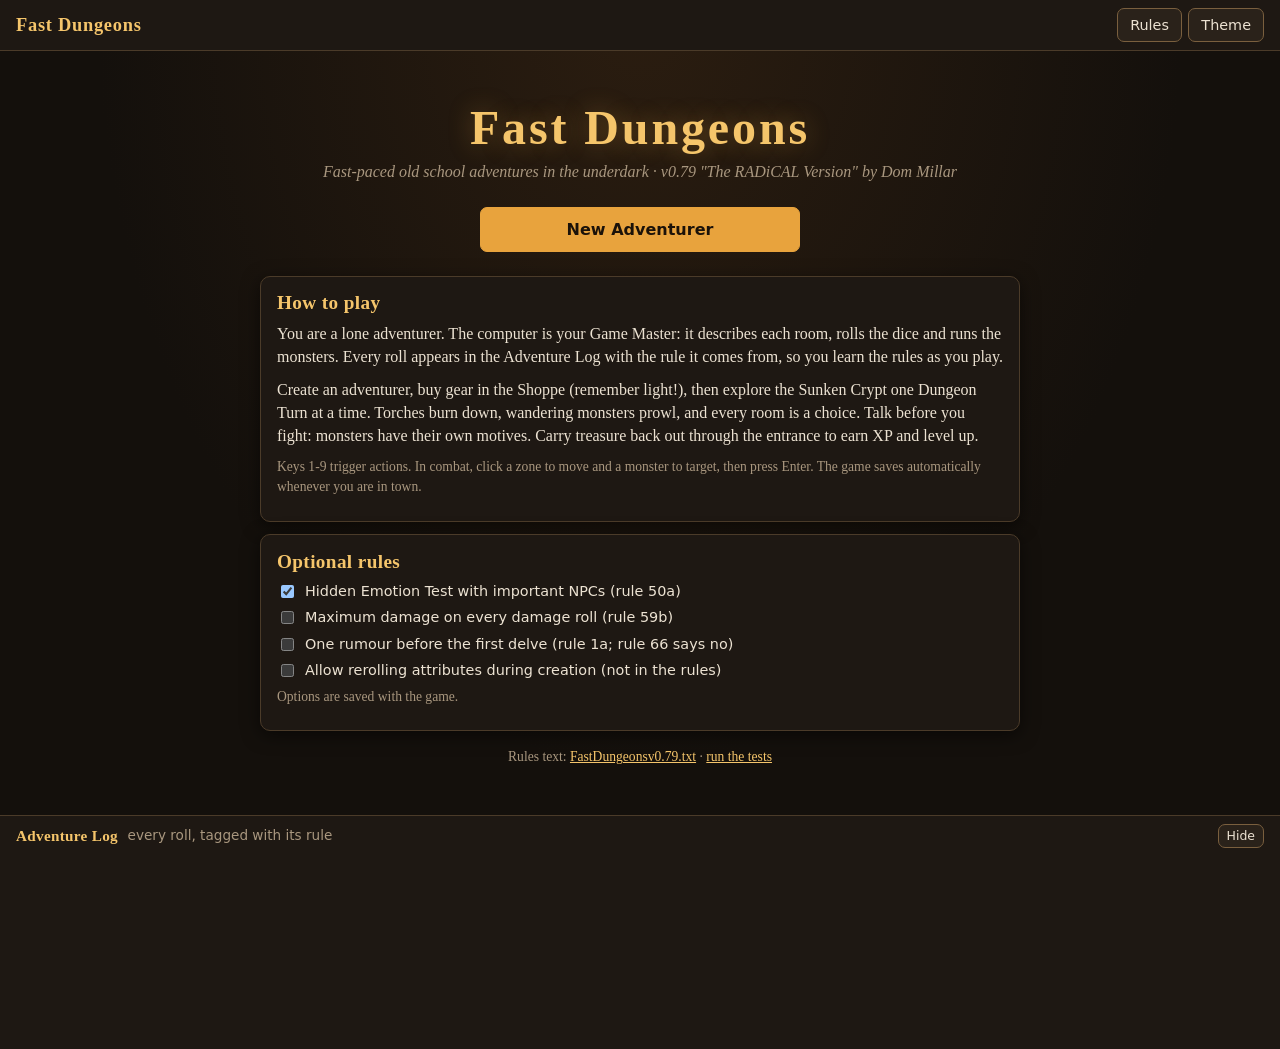
<file: index.html>
<!doctype html>
<html lang="en">
<head>
    <meta charset="utf-8">
    <meta name="viewport" content="width=device-width, initial-scale=1">
    <title>Fast Dungeons</title>
    <link rel="stylesheet" href="css/theme.css">
    <link rel="stylesheet" href="css/layout.css">
    <link rel="stylesheet" href="css/sheet.css">
    <link rel="stylesheet" href="css/map.css">
    <link rel="stylesheet" href="css/clash.css">
</head>
<body>
    <header class="topbar">
        <h1>Fast Dungeons</h1>
        <span id="status" class="status"></span>
        <div class="topbar-actions">
            <button id="btn-help" type="button" title="Quick rules reference">Rules</button>
            <button id="btn-theme" type="button" title="Switch light/dark theme">Theme</button>
        </div>
    </header>

    <main id="screen"></main>

    <section id="log-panel" class="log-panel" aria-label="Adventure Log">
        <header>
            <h2>Adventure Log</h2>
            <span class="muted small ui">every roll, tagged with its rule</span>
            <span class="spacer"></span>
            <button id="btn-log-toggle" class="small" type="button">Hide</button>
        </header>
        <div id="log" aria-live="polite"></div>
    </section>

    <div id="toasts" aria-hidden="true"></div>
    <div id="modal-root"></div>

    <!-- Classic scripts in a fixed load order (no ES modules: they are blocked on file://) -->
    <!-- core -->
    <script src="js/core/namespace.js"></script>
    <script src="js/core/enums.js"></script>
    <script src="js/core/config.js"></script>
    <script src="js/core/dice.js"></script>
    <script src="js/core/eventBus.js"></script>
    <script src="js/core/gameLog.js"></script>
    <script src="js/core/saveStore.js"></script>
    <!-- data -->
    <script src="js/data/attributes.js"></script>
    <script src="js/data/races.js"></script>
    <script src="js/data/classes.js"></script>
    <script src="js/data/equipment.js"></script>
    <script src="js/data/weapons.js"></script>
    <script src="js/data/armour.js"></script>
    <script src="js/data/spells.js"></script>
    <script src="js/data/turnUndead.js"></script>
    <script src="js/data/monsters.js"></script>
    <script src="js/data/reaction.js"></script>
    <script src="js/data/morale.js"></script>
    <script src="js/data/treasure.js"></script>
    <script src="js/data/wanderingMonsters.js"></script>
    <script src="js/data/emotions.js"></script>
    <!-- dungeons -->
    <script src="js/dungeons/dungeonRegistry.js"></script>
    <script src="js/dungeons/sunkenCrypt.js"></script>
    <!-- model -->
    <script src="js/model/Inventory.js"></script>
    <script src="js/model/Character.js"></script>
    <script src="js/model/Monster.js"></script>
    <script src="js/model/Door.js"></script>
    <script src="js/model/Corridor.js"></script>
    <script src="js/model/Room.js"></script>
    <script src="js/model/Dungeon.js"></script>
    <script src="js/model/Clock.js"></script>
    <script src="js/model/CombatState.js"></script>
    <script src="js/model/GameState.js"></script>
    <!-- rules -->
    <script src="js/rules/CheckResult.js"></script>
    <script src="js/rules/AttributeRules.js"></script>
    <script src="js/rules/CharacterFactory.js"></script>
    <script src="js/rules/SavingThrowRules.js"></script>
    <script src="js/rules/EquipmentRules.js"></script>
    <script src="js/rules/LightRules.js"></script>
    <script src="js/rules/EncumbranceRules.js"></script>
    <script src="js/rules/DoorRules.js"></script>
    <script src="js/rules/SearchAndTrapRules.js"></script>
    <script src="js/rules/WanderingMonsterRules.js"></script>
    <script src="js/rules/ParleyRules.js"></script>
    <script src="js/rules/MoraleRules.js"></script>
    <script src="js/rules/EncounterRules.js"></script>
    <script src="js/rules/MonsterAI.js"></script>
    <script src="js/rules/CombatEngine.js"></script>
    <script src="js/rules/SpellRules.js"></script>
    <script src="js/rules/TurnUndeadRules.js"></script>
    <script src="js/rules/ExperienceRules.js"></script>
    <script src="js/rules/TownRules.js"></script>
    <script src="js/rules/ExplorationRules.js"></script>
    <!-- ui -->
    <script src="js/ui/components/Dom.js"></script>
    <script src="js/ui/components/Modal.js"></script>
    <script src="js/ui/components/ToastView.js"></script>
    <script src="js/ui/components/LogView.js"></script>
    <script src="js/ui/components/ActionBar.js"></script>
    <script src="js/ui/components/CharacterSheetView.js"></script>
    <script src="js/ui/components/ClockView.js"></script>
    <script src="js/ui/components/MapView.js"></script>
    <script src="js/ui/components/ClashBoardView.js"></script>
    <script src="js/ui/ScreenManager.js"></script>
    <script src="js/ui/screens/TitleScreen.js"></script>
    <script src="js/ui/screens/CreationScreen.js"></script>
    <script src="js/ui/screens/ShoppeScreen.js"></script>
    <script src="js/ui/screens/SpellPrepScreen.js"></script>
    <script src="js/ui/screens/ExplorationScreen.js"></script>
    <script src="js/ui/screens/EncounterScreen.js"></script>
    <script src="js/ui/screens/CombatScreen.js"></script>
    <script src="js/ui/screens/TownScreen.js"></script>
    <script src="js/ui/screens/GameOverScreen.js"></script>
    <!-- bootstrap -->
    <script src="js/main.js"></script>
</body>
</html>
</file>
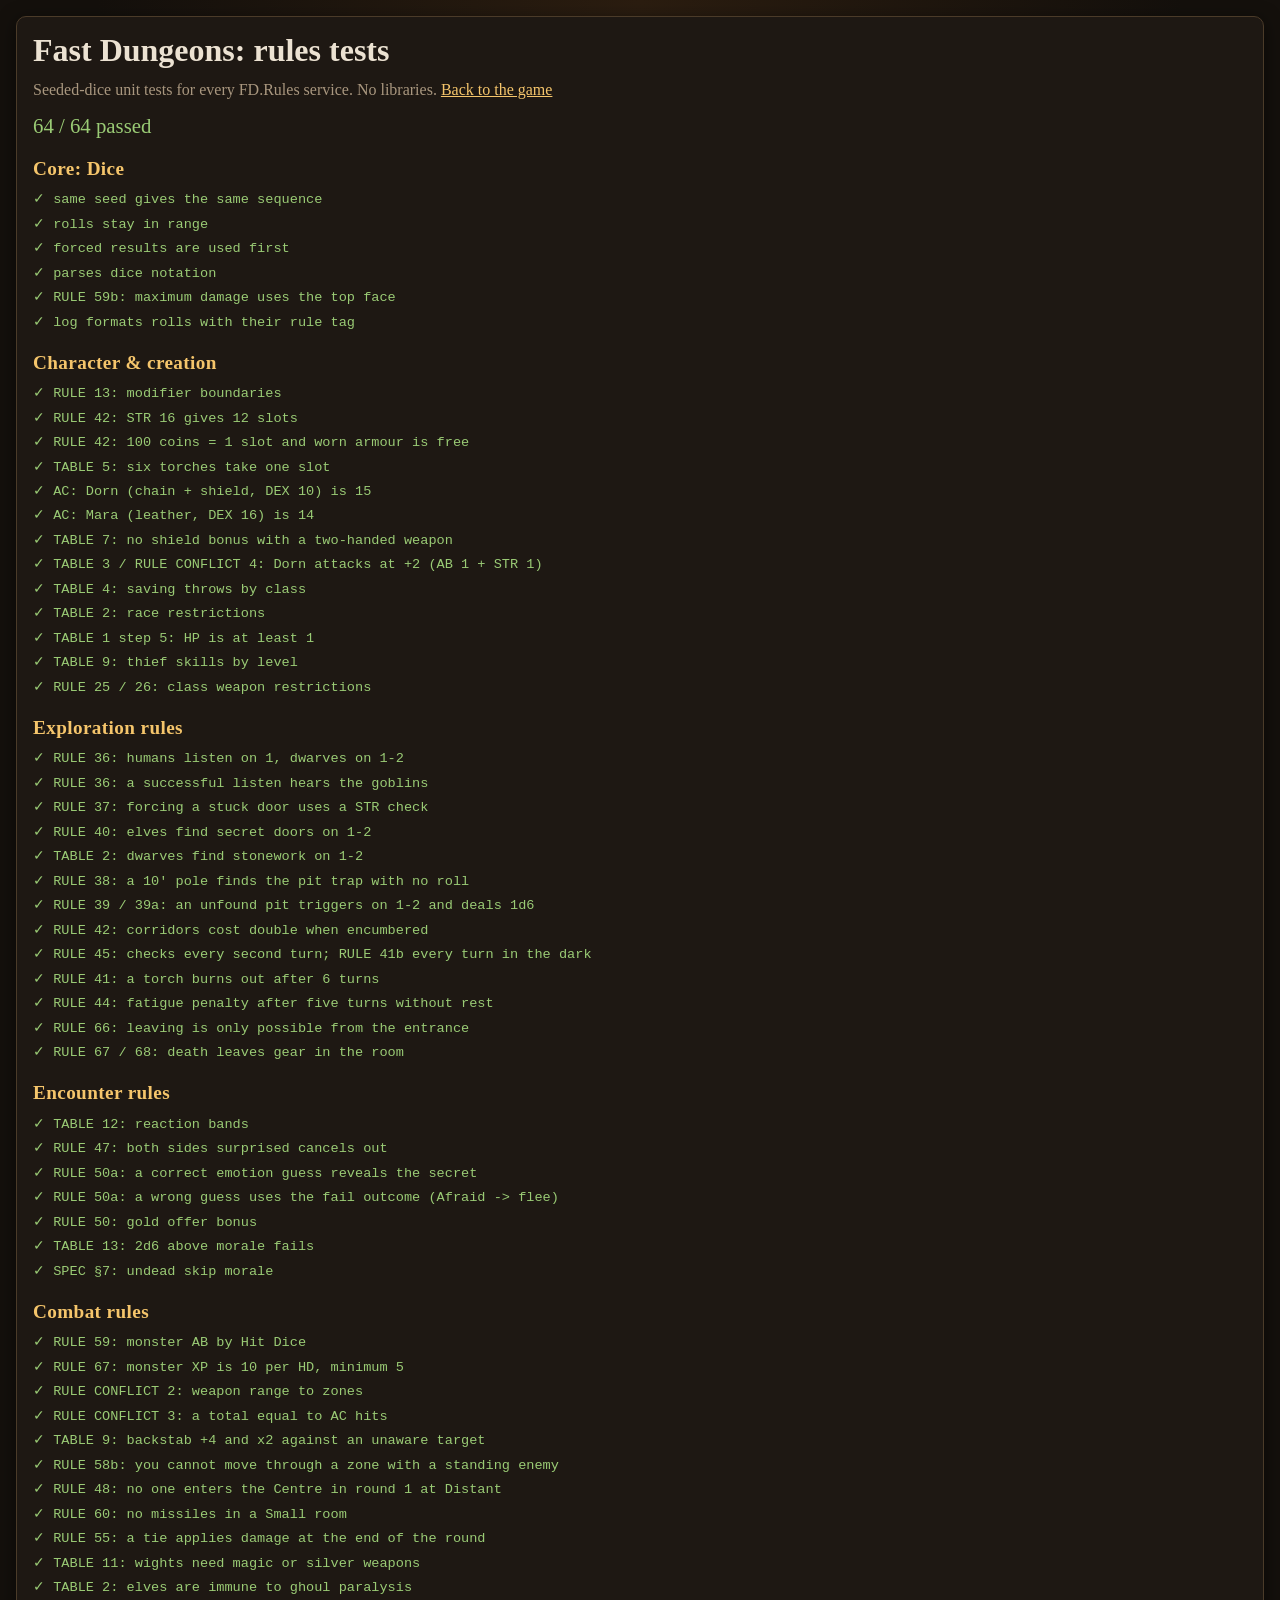
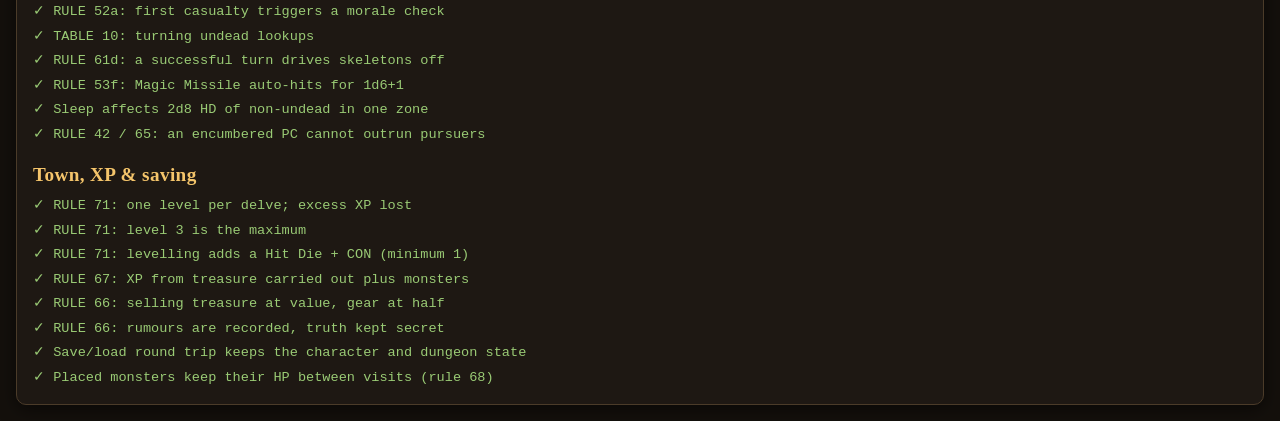
<file: tests.html>
<!doctype html>
<html lang="en">
<head>
    <meta charset="utf-8">
    <meta name="viewport" content="width=device-width, initial-scale=1">
    <title>Fast Dungeons Tests</title>
    <link rel="stylesheet" href="css/theme.css">
    <link rel="stylesheet" href="css/layout.css">
    <style>
        .result { font-family: var(--font-mono); font-size: 0.85rem; padding: 0.15rem 0; }
        .result.pass { color: var(--good); }
        .result.fail { color: var(--danger); }
        .suite-name { margin-top: 1rem; }
        .summary { font-size: 1.3rem; }
    </style>
</head>
<body>
    <main id="screen">
        <div class="panel">
            <h1>Fast Dungeons: rules tests</h1>
            <p class="muted">Seeded-dice unit tests for every FD.Rules service. No libraries. <a href="index.html">Back to the game</a></p>
            <div id="summary" class="summary"></div>
            <div id="results"></div>
        </div>
    </main>

    <script src="js/core/namespace.js"></script>
    <script src="js/core/enums.js"></script>
    <script src="js/core/config.js"></script>
    <script src="js/core/dice.js"></script>
    <script src="js/core/eventBus.js"></script>
    <script src="js/core/gameLog.js"></script>
    <script src="js/core/saveStore.js"></script>
    <script src="js/data/attributes.js"></script>
    <script src="js/data/races.js"></script>
    <script src="js/data/classes.js"></script>
    <script src="js/data/equipment.js"></script>
    <script src="js/data/weapons.js"></script>
    <script src="js/data/armour.js"></script>
    <script src="js/data/spells.js"></script>
    <script src="js/data/turnUndead.js"></script>
    <script src="js/data/monsters.js"></script>
    <script src="js/data/reaction.js"></script>
    <script src="js/data/morale.js"></script>
    <script src="js/data/treasure.js"></script>
    <script src="js/data/wanderingMonsters.js"></script>
    <script src="js/data/emotions.js"></script>
    <script src="js/dungeons/dungeonRegistry.js"></script>
    <script src="js/dungeons/sunkenCrypt.js"></script>
    <script src="js/model/Inventory.js"></script>
    <script src="js/model/Character.js"></script>
    <script src="js/model/Monster.js"></script>
    <script src="js/model/Door.js"></script>
    <script src="js/model/Corridor.js"></script>
    <script src="js/model/Room.js"></script>
    <script src="js/model/Dungeon.js"></script>
    <script src="js/model/Clock.js"></script>
    <script src="js/model/CombatState.js"></script>
    <script src="js/model/GameState.js"></script>
    <script src="js/rules/CheckResult.js"></script>
    <script src="js/rules/AttributeRules.js"></script>
    <script src="js/rules/CharacterFactory.js"></script>
    <script src="js/rules/SavingThrowRules.js"></script>
    <script src="js/rules/EquipmentRules.js"></script>
    <script src="js/rules/LightRules.js"></script>
    <script src="js/rules/EncumbranceRules.js"></script>
    <script src="js/rules/DoorRules.js"></script>
    <script src="js/rules/SearchAndTrapRules.js"></script>
    <script src="js/rules/WanderingMonsterRules.js"></script>
    <script src="js/rules/ParleyRules.js"></script>
    <script src="js/rules/MoraleRules.js"></script>
    <script src="js/rules/EncounterRules.js"></script>
    <script src="js/rules/MonsterAI.js"></script>
    <script src="js/rules/CombatEngine.js"></script>
    <script src="js/rules/SpellRules.js"></script>
    <script src="js/rules/TurnUndeadRules.js"></script>
    <script src="js/rules/ExperienceRules.js"></script>
    <script src="js/rules/TownRules.js"></script>
    <script src="js/rules/ExplorationRules.js"></script>
    <script src="js/tests/testRunner.js"></script>
    <script src="js/tests/core.test.js"></script>
    <script src="js/tests/character.test.js"></script>
    <script src="js/tests/rules.test.js"></script>
    <script>
        /**
         * Runs every suite and writes the results into the page.
         * @returns {void}
         */
        function showResults() {
            const results = FD.Tests.Runner.run();
            const out = document.getElementById('results');
            let suite = '';
            let passed = 0;
            for (const r of results) {
                if (r.suite !== suite) {
                    suite = r.suite;
                    const h = document.createElement('h2');
                    h.className = 'suite-name';
                    h.textContent = suite;
                    out.appendChild(h);
                }
                const div = document.createElement('div');
                div.className = 'result ' + (r.passed ? 'pass' : 'fail');
                div.textContent = (r.passed ? '✓ ' : '✗ ') + r.name + (r.passed ? '' : ' — ' + r.error);
                out.appendChild(div);
                if (r.passed) {
                    passed++;
                }
            }
            const summary = document.getElementById('summary');
            summary.textContent = passed + ' / ' + results.length + ' passed';
            summary.className = 'summary ' + (passed === results.length ? 'good' : 'danger');
        }
        showResults();
    </script>
</body>
</html>
</file>
<file: css/theme.css>
/* Colour tokens. Dark "torchlight" is the default; [data-theme="light"] switches. */
:root {
    --bg: #14100c;
    --bg-glow: #2b1d10;
    --panel: #1e1813;
    --panel-2: #2a221a;
    --panel-3: #352a1f;
    --border: #4b3b29;
    --border-strong: #7a5f3e;
    --text: #ece2d2;
    --muted: #a9977f;
    --accent: #e8a33d;
    --accent-strong: #f5c56b;
    --accent-ink: #1b1209;
    --danger: #e8705e;
    --good: #9acb75;
    --info: #86b6dc;
    --roll: #c6a9ee;
    --rule: #d6b98a;
    --narrate: #efe3c8;
    --zone-party: #1f2c1c;
    --zone-centre: #2e2716;
    --zone-enemy: #351a16;
    --token-pc: #e8a33d;
    --token-monster: #b8443a;
    --token-out: #5a4c3d;
    --map-room: #3a2e21;
    --map-room-current: #6b4d22;
    --map-line: #a48660;
    --hp: #c9483a;
    --hp-bg: #3b1f1a;
    --light: #f5c56b;
    --shadow: rgba(0, 0, 0, 0.55);
    --font-body: "Iowan Old Style", "Palatino Linotype", Palatino, "Book Antiqua", Georgia, serif;
    --font-ui: system-ui, -apple-system, "Segoe UI", Roboto, sans-serif;
    --font-mono: ui-monospace, "SF Mono", Menlo, Consolas, monospace;
    color-scheme: dark;
}

:root[data-theme="light"] {
    --bg: #f3ece0;
    --bg-glow: #fbf3e2;
    --panel: #fffaf1;
    --panel-2: #f4ead9;
    --panel-3: #eadcc5;
    --border: #d4c1a1;
    --border-strong: #a8875a;
    --text: #2b2117;
    --muted: #6d5c47;
    --accent: #b46d12;
    --accent-strong: #8f530a;
    --accent-ink: #fffaf1;
    --danger: #b23b2a;
    --good: #3f7d22;
    --info: #2e6a9a;
    --roll: #6c44a8;
    --rule: #7a5a26;
    --narrate: #3a2c1c;
    --zone-party: #e1ecd8;
    --zone-centre: #f1e6c9;
    --zone-enemy: #f3d9d2;
    --token-pc: #c47a12;
    --token-monster: #b23b2a;
    --token-out: #b9aa94;
    --map-room: #efe2cb;
    --map-room-current: #f2c46d;
    --map-line: #8a6a40;
    --hp: #b23b2a;
    --hp-bg: #f1d6cf;
    --light: #c47a12;
    --shadow: rgba(60, 40, 10, 0.18);
    color-scheme: light;
}
</file>
<file: css/layout.css>
/* Page layout, panels, buttons, screens. Works from 1024px down to phone width. */
* { box-sizing: border-box; }

html, body { margin: 0; padding: 0; }

body {
    background: radial-gradient(ellipse at top, var(--bg-glow), var(--bg) 60%) fixed, var(--bg);
    color: var(--text);
    font-family: var(--font-body);
    font-size: 16px;
    line-height: 1.45;
    min-height: 100vh;
    display: flex;
    flex-direction: column;
}

h1, h2, h3, h4 { font-weight: 600; margin: 0 0 0.5rem; line-height: 1.2; }
h2 { font-size: 1.2rem; color: var(--accent-strong); letter-spacing: 0.02em; }
h3 { font-size: 1rem; color: var(--accent); text-transform: uppercase; letter-spacing: 0.08em; font-family: var(--font-ui); font-size: 0.78rem; }
p { margin: 0 0 0.6rem; }
a { color: var(--accent-strong); }

.topbar {
    display: flex;
    align-items: center;
    gap: 0.75rem;
    padding: 0.5rem 1rem;
    border-bottom: 1px solid var(--border);
    background: var(--panel);
}
.topbar h1 { font-size: 1.15rem; margin: 0; color: var(--accent-strong); letter-spacing: 0.04em; }
.topbar .status { color: var(--muted); font-family: var(--font-ui); font-size: 0.85rem; flex: 1; white-space: nowrap; overflow: hidden; text-overflow: ellipsis; }
.topbar-actions { display: flex; gap: 0.4rem; }

main#screen { flex: 1; padding: 1rem; width: 100%; max-width: 1400px; margin: 0 auto; }

.panel {
    background: var(--panel);
    border: 1px solid var(--border);
    border-radius: 10px;
    padding: 0.9rem 1rem;
    box-shadow: 0 4px 18px var(--shadow);
    min-width: 0;
}
.panel + .panel { margin-top: 0.8rem; }
.muted { color: var(--muted); }
.small { font-size: 0.85rem; }
.ui { font-family: var(--font-ui); }
.danger { color: var(--danger); }
.good { color: var(--good); }
.row { display: flex; gap: 0.5rem; flex-wrap: wrap; align-items: center; }
.spacer { flex: 1; }
.stack > * + * { margin-top: 0.6rem; }

button, .btn {
    font-family: var(--font-ui);
    font-size: 0.9rem;
    background: var(--panel-2);
    color: var(--text);
    border: 1px solid var(--border-strong);
    border-radius: 7px;
    padding: 0.45rem 0.75rem;
    cursor: pointer;
    text-align: left;
    line-height: 1.25;
    transition: background 0.12s, border-color 0.12s, transform 0.05s;
}
button:hover:not(:disabled) { background: var(--panel-3); border-color: var(--accent); }
button:active:not(:disabled) { transform: translateY(1px); }
button:focus-visible { outline: 2px solid var(--focus, var(--accent-strong)); outline-offset: 2px; }
button:disabled { opacity: 0.45; cursor: not-allowed; }
button.primary { background: var(--accent); color: var(--accent-ink); border-color: var(--accent); font-weight: 600; }
button.primary:hover:not(:disabled) { background: var(--accent-strong); }
button.small { padding: 0.2rem 0.5rem; font-size: 0.78rem; }
button.selected { border-color: var(--accent-strong); box-shadow: inset 0 0 0 1px var(--accent-strong); background: var(--panel-3); }

input[type="text"], input[type="number"], textarea, select {
    font-family: var(--font-ui);
    font-size: 0.95rem;
    background: var(--panel-2);
    color: var(--text);
    border: 1px solid var(--border-strong);
    border-radius: 6px;
    padding: 0.4rem 0.55rem;
    width: 100%;
}
textarea { min-height: 4.5rem; resize: vertical; }
label { font-family: var(--font-ui); font-size: 0.85rem; color: var(--muted); display: block; margin-bottom: 0.2rem; }

/* Action bar */
.action-group { margin-bottom: 0.7rem; }
.action-group h3 { margin-bottom: 0.3rem; }
.action-list { display: flex; flex-direction: column; gap: 0.3rem; }
.action-btn { display: flex; align-items: center; gap: 0.5rem; width: 100%; }
.action-btn .key {
    font-family: var(--font-mono);
    font-size: 0.75rem;
    background: var(--panel-3);
    border: 1px solid var(--border);
    border-radius: 4px;
    min-width: 1.4rem;
    text-align: center;
    padding: 0 0.2rem;
    color: var(--accent-strong);
}
.action-btn .key.blank { visibility: hidden; }
.action-btn .label { flex: 1; }
.action-btn .cost { font-size: 0.75rem; color: var(--muted); white-space: nowrap; }
.action-btn .why { display: block; font-size: 0.72rem; color: var(--muted); }

/* Exploration / encounter / combat three-column grid */
.play-grid {
    display: grid;
    grid-template-columns: minmax(230px, 280px) minmax(0, 1fr) minmax(260px, 340px);
    gap: 0.9rem;
    align-items: start;
}
@media (max-width: 1080px) {
    .play-grid { grid-template-columns: minmax(0, 1fr) minmax(0, 1fr); }
    .play-grid > .col-sheet { order: 3; }
}
@media (max-width: 720px) {
    .play-grid { grid-template-columns: minmax(0, 1fr); }
    main#screen { padding: 0.6rem 16px; }
}

.room-title { font-size: 1.35rem; color: var(--accent-strong); margin-bottom: 0.2rem; }
.room-size { font-family: var(--font-ui); font-size: 0.75rem; color: var(--muted); text-transform: uppercase; letter-spacing: 0.08em; }
.room-desc { font-size: 1.02rem; color: var(--narrate); }
.exit-list, .plain-list { list-style: none; padding: 0; margin: 0; }
.exit-list li, .plain-list li { padding: 0.25rem 0; border-bottom: 1px dashed var(--border); font-size: 0.92rem; }
.exit-list li:last-child, .plain-list li:last-child { border-bottom: none; }
.tag {
    display: inline-block;
    font-family: var(--font-ui);
    font-size: 0.7rem;
    padding: 0.05rem 0.4rem;
    border-radius: 999px;
    border: 1px solid var(--border-strong);
    color: var(--muted);
    margin-left: 0.3rem;
    vertical-align: middle;
}
.tag.warn { color: var(--danger); border-color: var(--danger); }
.tag.ok { color: var(--good); border-color: var(--good); }

/* Log panel */
.log-panel {
    border-top: 1px solid var(--border);
    background: var(--panel);
    padding: 0.5rem 1rem 0.7rem;
}
.log-panel header { display: flex; align-items: center; gap: 0.6rem; }
.log-panel h2 { font-size: 0.95rem; margin: 0; }
#log {
    height: 190px;
    overflow-y: auto;
    font-family: var(--font-mono);
    font-size: 0.8rem;
    line-height: 1.5;
    padding: 0.4rem 0.2rem;
    max-width: 1400px;
    margin: 0 auto;
}
.log-panel.collapsed #log { display: none; }
.log-entry { padding: 0.05rem 0; white-space: pre-wrap; word-break: break-word; }
.log-entry.roll { color: var(--roll); }
.log-entry.rule { color: var(--rule); }
.log-entry.narrate { color: var(--narrate); font-family: var(--font-body); font-size: 0.92rem; font-style: italic; }
.log-entry.danger { color: var(--danger); }
.log-entry.good { color: var(--good); }
.log-entry.combat { color: var(--info); }

/* Toasts */
#toasts { position: fixed; right: 16px; bottom: 230px; display: flex; flex-direction: column; gap: 0.4rem; z-index: 40; pointer-events: none; max-width: min(360px, calc(100vw - 32px)); }
.toast {
    background: var(--panel-3);
    border: 1px solid var(--accent);
    border-left: 4px solid var(--accent);
    color: var(--text);
    border-radius: 8px;
    padding: 0.45rem 0.7rem;
    font-family: var(--font-ui);
    font-size: 0.82rem;
    box-shadow: 0 6px 18px var(--shadow);
    animation: toast-in 0.18s ease-out;
}
.toast .die { font-family: var(--font-mono); color: var(--accent-strong); }
@keyframes toast-in { from { opacity: 0; transform: translateY(8px); } to { opacity: 1; transform: none; } }

/* Modal */
.modal-backdrop { position: fixed; inset: 0; background: rgba(0, 0, 0, 0.6); display: flex; align-items: center; justify-content: center; z-index: 50; padding: 16px; }
.modal { background: var(--panel); border: 1px solid var(--border-strong); border-radius: 12px; padding: 1.1rem 1.2rem; max-width: 560px; width: 100%; max-height: 85vh; overflow-y: auto; box-shadow: 0 12px 40px var(--shadow); }
.modal .buttons { display: flex; gap: 0.5rem; justify-content: flex-end; margin-top: 1rem; flex-wrap: wrap; }

/* Title */
.title-screen { max-width: 760px; margin: 2rem auto; text-align: center; }
.title-screen h1 { font-size: 3rem; color: var(--accent-strong); letter-spacing: 0.06em; margin-bottom: 0.2rem; text-shadow: 0 0 24px rgba(232, 163, 61, 0.35); }
.title-screen .subtitle { color: var(--muted); font-style: italic; margin-bottom: 1.5rem; }
.title-screen .menu { display: flex; flex-direction: column; gap: 0.6rem; max-width: 320px; margin: 0 auto 1.5rem; }
.title-screen .menu button { text-align: center; padding: 0.7rem; font-size: 1rem; }
.title-screen .panel { text-align: left; }
.options-list label { display: flex; gap: 0.5rem; align-items: center; color: var(--text); font-size: 0.9rem; margin: 0.35rem 0; }

/* Creation, Shoppe, Town, Spell prep */
.wizard { max-width: 980px; margin: 0 auto; }
.steps { display: flex; gap: 0.4rem; margin-bottom: 0.8rem; flex-wrap: wrap; }
.steps span { font-family: var(--font-ui); font-size: 0.8rem; padding: 0.2rem 0.6rem; border-radius: 999px; border: 1px solid var(--border); color: var(--muted); }
.steps span.on { border-color: var(--accent); color: var(--accent-strong); }
.attr-grid { display: grid; grid-template-columns: repeat(6, minmax(0, 1fr)); gap: 0.5rem; }
@media (max-width: 640px) { .attr-grid { grid-template-columns: repeat(3, minmax(0, 1fr)); } }
.attr-box { background: var(--panel-2); border: 1px solid var(--border); border-radius: 8px; text-align: center; padding: 0.5rem 0.2rem; }
.attr-box .name { font-family: var(--font-ui); font-size: 0.75rem; color: var(--muted); letter-spacing: 0.08em; }
.attr-box .score { font-size: 1.7rem; color: var(--accent-strong); line-height: 1.1; }
.attr-box .mod { font-family: var(--font-mono); font-size: 0.8rem; color: var(--muted); }
.card-grid { display: grid; grid-template-columns: repeat(auto-fill, minmax(200px, 1fr)); gap: 0.6rem; }
.card { display: block; width: 100%; }
.card .card-title { font-weight: 600; color: var(--accent-strong); font-size: 1rem; }
.card .card-body { font-size: 0.8rem; color: var(--muted); margin-top: 0.2rem; }
.two-col { display: grid; grid-template-columns: minmax(0, 1.4fr) minmax(0, 1fr); gap: 0.9rem; align-items: start; }
@media (max-width: 820px) { .two-col { grid-template-columns: minmax(0, 1fr); } }
.shop-table { width: 100%; border-collapse: collapse; font-size: 0.88rem; }
.shop-table td, .shop-table th { padding: 0.3rem 0.35rem; border-bottom: 1px dashed var(--border); text-align: left; vertical-align: middle; }
.shop-table th { font-family: var(--font-ui); font-size: 0.72rem; color: var(--muted); text-transform: uppercase; letter-spacing: 0.06em; }
.shop-table td.num { font-family: var(--font-mono); white-space: nowrap; }
.shop-table .desc { display: block; font-size: 0.75rem; color: var(--muted); }
.shop-tabs { display: flex; gap: 0.3rem; margin-bottom: 0.6rem; flex-wrap: wrap; }
.warning-list { margin: 0.4rem 0 0; padding-left: 1.1rem; color: var(--danger); font-size: 0.85rem; }
.epitaph { max-width: 620px; margin: 2rem auto; text-align: center; }
.epitaph .stone { background: var(--panel-2); border: 2px solid var(--border-strong); border-radius: 120px 120px 12px 12px; padding: 2.4rem 1.5rem 1.5rem; }
.epitaph .stone h2 { font-size: 1.8rem; }
.npc-line { font-size: 1.15rem; font-style: italic; color: var(--narrate); border-left: 3px solid var(--accent); padding: 0.3rem 0.8rem; margin: 0.6rem 0; }
.emotion-grid { display: grid; grid-template-columns: repeat(3, minmax(0, 1fr)); gap: 0.4rem; }
@media (max-width: 480px) { .emotion-grid { grid-template-columns: repeat(2, minmax(0, 1fr)); } }
.emotion-grid button { text-align: center; }
.summary-table td { padding: 0.15rem 0.6rem 0.15rem 0; }
</file>
<file: css/sheet.css>
/* Character sheet and clock panels. */
.sheet-name { font-size: 1.2rem; color: var(--accent-strong); margin: 0; }
.sheet-sub { font-family: var(--font-ui); font-size: 0.8rem; color: var(--muted); margin-bottom: 0.5rem; }
.hp-bar { position: relative; height: 18px; background: var(--hp-bg); border-radius: 5px; overflow: hidden; border: 1px solid var(--border); margin: 0.25rem 0 0.5rem; }
.hp-bar .fill { position: absolute; inset: 0 auto 0 0; background: var(--hp); transition: width 0.25s; }
.hp-bar .txt { position: relative; font-family: var(--font-mono); font-size: 0.75rem; text-align: center; line-height: 18px; color: #fff; text-shadow: 0 1px 2px #000; }
.stat-row { display: grid; grid-template-columns: repeat(3, minmax(0, 1fr)); gap: 0.35rem; margin-bottom: 0.5rem; }
.stat { background: var(--panel-2); border: 1px solid var(--border); border-radius: 7px; padding: 0.25rem; text-align: center; }
.stat .k { font-family: var(--font-ui); font-size: 0.66rem; color: var(--muted); letter-spacing: 0.08em; text-transform: uppercase; }
.stat .v { font-size: 1.05rem; color: var(--text); font-family: var(--font-mono); }
.stat.warn .v { color: var(--danger); }
.attr-mini { display: grid; grid-template-columns: repeat(6, minmax(0, 1fr)); gap: 0.2rem; margin-bottom: 0.5rem; }
.attr-mini div { text-align: center; background: var(--panel-2); border-radius: 5px; padding: 0.15rem 0; }
.attr-mini .k { font-family: var(--font-ui); font-size: 0.6rem; color: var(--muted); }
.attr-mini .v { font-family: var(--font-mono); font-size: 0.85rem; }
.attr-mini .m { font-family: var(--font-mono); font-size: 0.65rem; color: var(--muted); }
.kv { display: flex; justify-content: space-between; font-size: 0.85rem; padding: 0.08rem 0; gap: 0.5rem; }
.kv .k { color: var(--muted); font-family: var(--font-ui); font-size: 0.8rem; }
.kv .v { font-family: var(--font-mono); font-size: 0.82rem; text-align: right; }
.inv-list { list-style: none; padding: 0; margin: 0; }
.inv-list li { display: flex; align-items: center; gap: 0.3rem; padding: 0.2rem 0; border-bottom: 1px dashed var(--border); font-size: 0.85rem; flex-wrap: wrap; }
.inv-list li .nm { flex: 1; min-width: 6rem; }
.inv-list li .eq { color: var(--good); font-family: var(--font-ui); font-size: 0.7rem; }
.inv-list li .sl { color: var(--muted); font-family: var(--font-mono); font-size: 0.72rem; }
.spell-chip { display: inline-block; font-family: var(--font-ui); font-size: 0.75rem; border: 1px solid var(--border-strong); border-radius: 999px; padding: 0.05rem 0.5rem; margin: 0.1rem 0.15rem 0.1rem 0; }
.spell-chip.used { text-decoration: line-through; opacity: 0.5; }
details.sheet-section { margin-top: 0.5rem; }
details.sheet-section summary { cursor: pointer; font-family: var(--font-ui); font-size: 0.78rem; color: var(--accent); text-transform: uppercase; letter-spacing: 0.08em; padding: 0.2rem 0; }

.clock-grid { display: grid; grid-template-columns: repeat(3, minmax(0, 1fr)); gap: 0.35rem; margin-bottom: 0.5rem; }
.light-meter { height: 10px; background: var(--panel-2); border: 1px solid var(--border); border-radius: 5px; overflow: hidden; margin: 0.2rem 0 0.4rem; }
.light-meter .fill { height: 100%; background: linear-gradient(90deg, #a0521b, var(--light)); transition: width 0.25s; }
.light-meter.dark .fill { width: 0 !important; }
.pips { display: flex; gap: 3px; margin: 0.2rem 0 0.4rem; }
.pips span { flex: 1; height: 8px; border-radius: 3px; background: var(--panel-3); border: 1px solid var(--border); }
.pips span.on { background: var(--accent); border-color: var(--accent); }
.pips span.over { background: var(--danger); border-color: var(--danger); }
</file>
<file: css/map.css>
/* Player map (inline SVG). */
.map-wrap { width: 100%; background: var(--panel-2); border: 1px solid var(--border); border-radius: 8px; overflow: hidden; }
.map-wrap svg { display: block; width: 100%; height: auto; }
.map-room rect { fill: var(--map-room); stroke: var(--map-line); stroke-width: 1.5; }
.map-room.current rect { fill: var(--map-room-current); stroke: var(--accent-strong); stroke-width: 2.5; }
.map-room text { fill: var(--text); font-family: var(--font-ui); font-size: 10px; text-anchor: middle; dominant-baseline: middle; pointer-events: none; }
.map-room.entrance rect { stroke-dasharray: 4 2; }
.map-line { stroke: var(--map-line); stroke-width: 2; fill: none; }
.map-line.secret { stroke-dasharray: 3 3; }
.map-line.unexplored { stroke-dasharray: 2 4; opacity: 0.8; }
.map-q { fill: var(--accent); font-family: var(--font-ui); font-size: 12px; font-weight: 700; text-anchor: middle; dominant-baseline: middle; }
.map-door { fill: var(--panel); stroke: var(--map-line); stroke-width: 1.5; }
.map-door.locked, .map-door.stuck, .map-door.barred { fill: var(--danger); }
.map-door.secured { fill: var(--info); }
.map-trap { fill: var(--danger); font-family: var(--font-ui); font-size: 11px; font-weight: 700; text-anchor: middle; dominant-baseline: middle; }
.map-marker { fill: var(--token-pc); stroke: var(--accent-ink); stroke-width: 1.5; }
.map-legend { font-family: var(--font-ui); font-size: 0.72rem; color: var(--muted); margin-top: 0.35rem; }
</file>
<file: css/clash.css>
/* Clash Board: 3 zones as columns. */
.clash-board { display: grid; grid-template-columns: repeat(3, minmax(0, 1fr)); gap: 0.4rem; margin-bottom: 0.7rem; }
.zone {
    min-height: 210px;
    border-radius: 10px;
    border: 2px solid var(--border);
    padding: 0.4rem;
    display: flex;
    flex-direction: column;
    gap: 0.35rem;
    cursor: pointer;
    position: relative;
    text-align: center;
    font: inherit;
    color: inherit;
}
.zone.party { background: var(--zone-party); }
.zone.centre { background: var(--zone-centre); }
.zone.enemy { background: var(--zone-enemy); }
.zone.planned { border-color: var(--accent-strong); box-shadow: inset 0 0 0 2px var(--accent-strong); }
.zone.illegal { cursor: not-allowed; }
.zone.illegal .zone-name::after { content: " ✕"; color: var(--danger); }
.zone-name { font-family: var(--font-ui); font-size: 0.72rem; text-transform: uppercase; letter-spacing: 0.1em; color: var(--muted); }
.zone-tokens { display: flex; flex-direction: column; gap: 0.3rem; align-items: stretch; }
.token {
    display: block;
    width: 100%;
    text-align: center;
    border-radius: 8px;
    padding: 0.3rem 0.35rem;
    font-size: 0.78rem;
    font-family: var(--font-ui);
    border: 2px solid transparent;
    color: #fff;
    cursor: pointer;
}
.token.pc { background: var(--token-pc); color: var(--accent-ink); font-weight: 700; cursor: default; }
.token.pc.ghost { background: transparent; border: 2px dashed var(--token-pc); color: var(--text); font-weight: 400; }
.token.monster { background: var(--token-monster); }
.token.monster.target { border-color: var(--accent-strong); box-shadow: 0 0 0 2px var(--accent-strong); }
.token.monster.out { background: var(--token-out); opacity: 0.7; cursor: default; text-decoration: line-through; }
.token .hpline { display: block; font-family: var(--font-mono); font-size: 0.68rem; opacity: 0.9; }
.combat-head { display: flex; align-items: baseline; gap: 0.6rem; flex-wrap: wrap; margin-bottom: 0.4rem; }
.combat-head .round { font-family: var(--font-ui); color: var(--muted); font-size: 0.85rem; }
.declare-summary { font-family: var(--font-ui); font-size: 0.88rem; background: var(--panel-2); border: 1px solid var(--border); border-radius: 8px; padding: 0.5rem 0.7rem; margin: 0.5rem 0; }
.declare-summary b { color: var(--accent-strong); }
</file>
